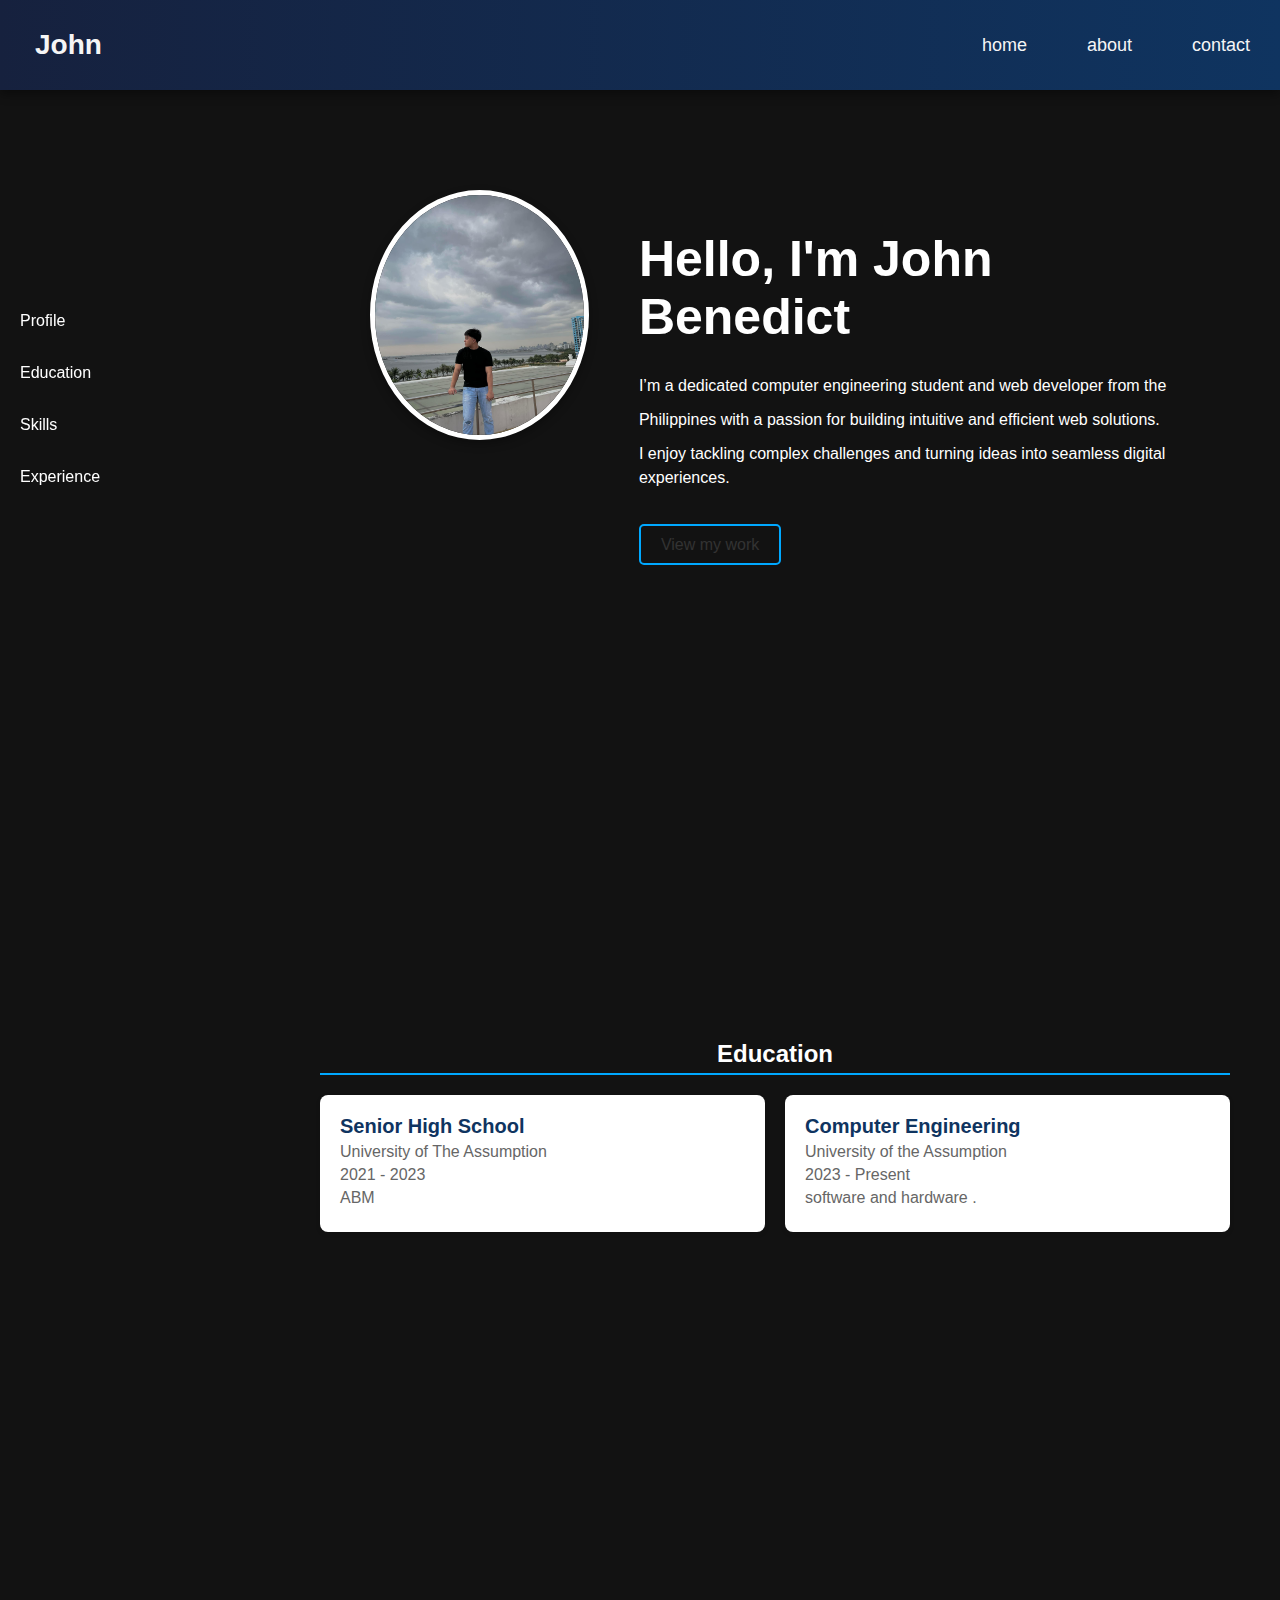
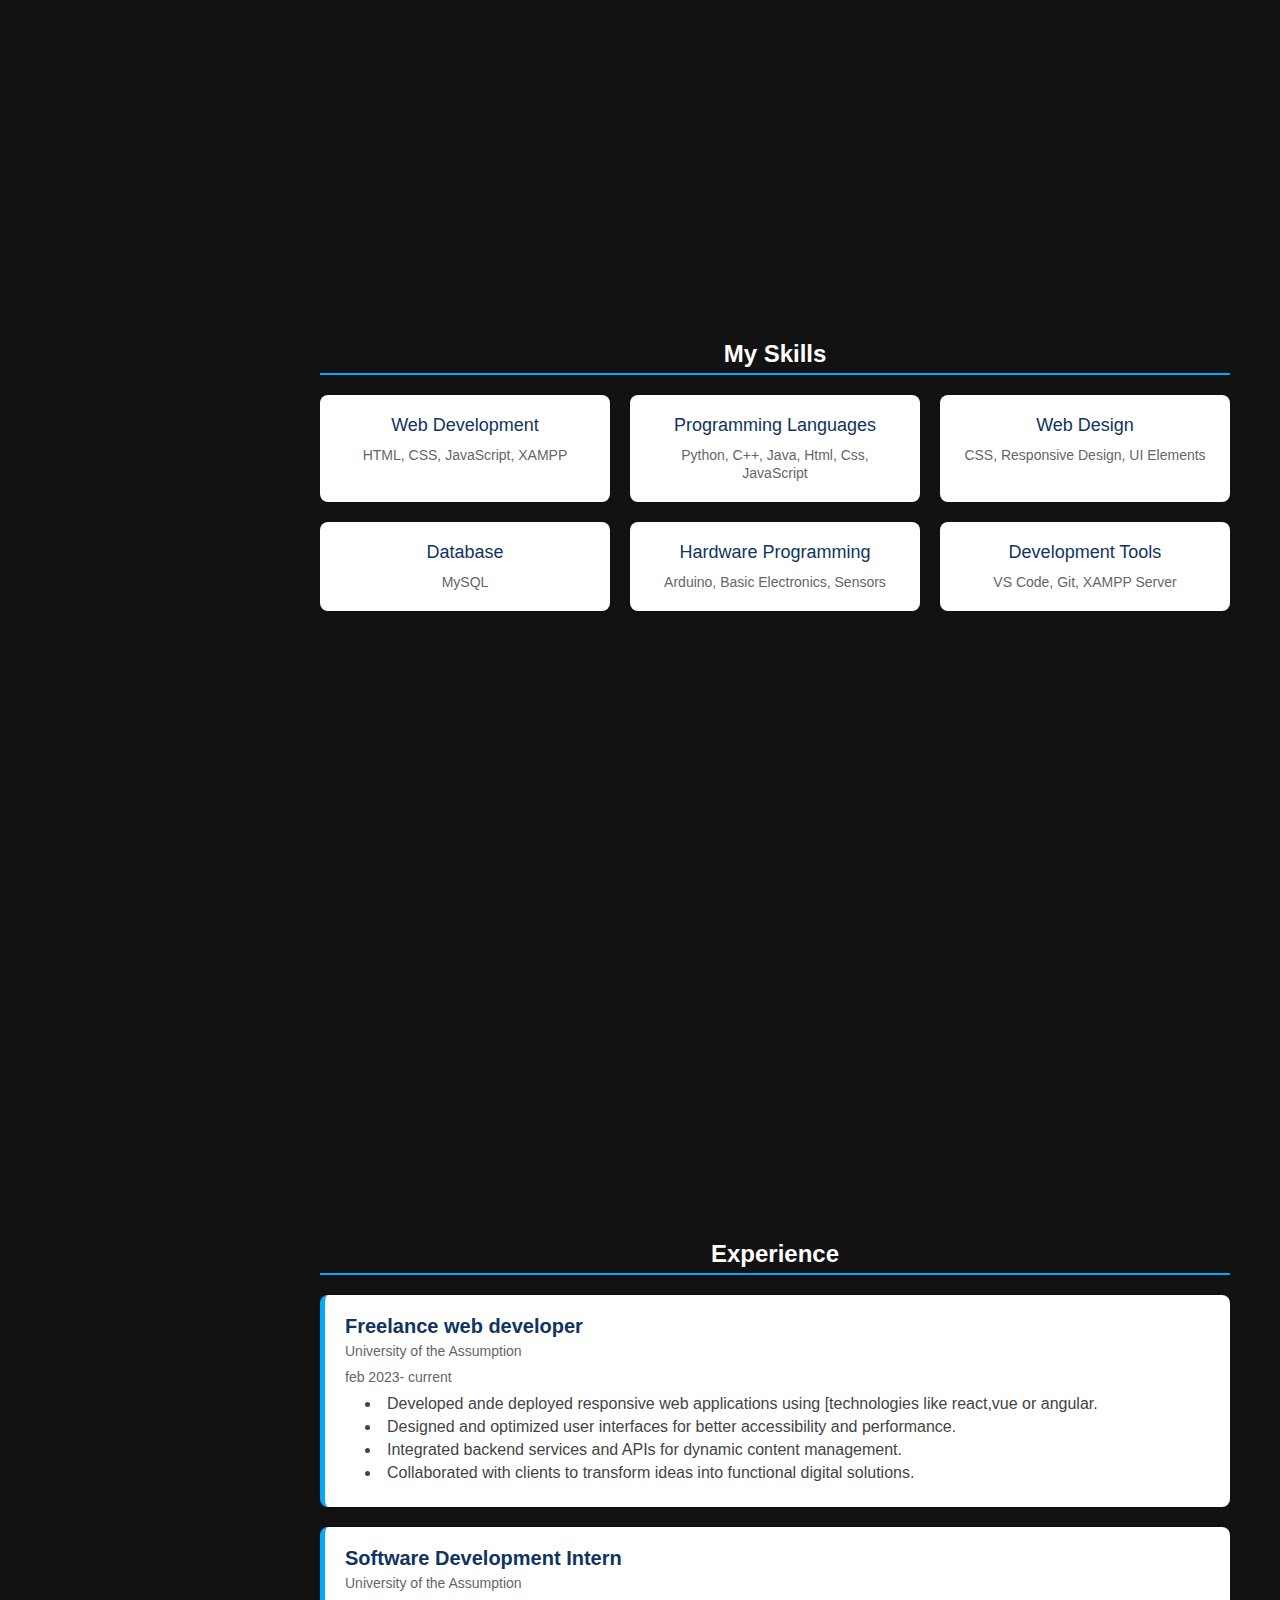
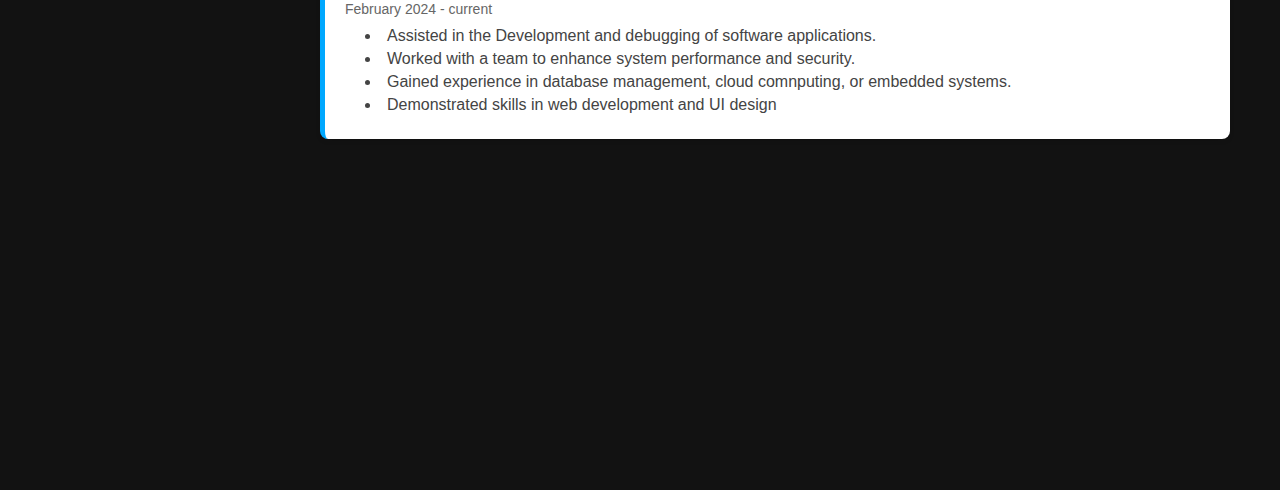
<file: index.html>
<!DOCTYPE html>
<html lang="en">
<head>
    <meta charset="UTF-8">
    <meta name="viewport" content="width=device-width, initial-scale=1.0">
    <link rel="stylesheet" href="css/style.css">
    <link rel="stylesheet" href="css/header.css">
    <link rel="stylesheet" href="css/home.css">
    <title>Document</title>
</head>
<body>
    <header>
        <h1><a href="index.html">John</a></h1>
            <nav>
                <ul>
                    <li>
                        <a href="index.html">home</a>
                    </li>
                    <li>
                        <a href="about.html">about</a>
                    </li>
                    <li>
                        <a href="contact.html">contact</a>
                    </li>
                </ul>
            </nav>
    </header>
    <main>
        <aside>
            <nav>
                <ul>
                    <li><a href="#profile">Profile</a></li>
                    <li><a href="#education">Education</a></li>
                    <li><a href="#skills">Skills</a></li>
                    <li><a href="#experience">Experience</a></li>
                </ul>
            </nav>
        </aside>

        <div class="details">
            <section id="profile">
                <img src="img/jb.jpg" alt="profilepic">
                <div class="profile-text">
                    <h2>Hello, I'm John Benedict</h2>
                    <br>
                    <p>I’m a dedicated computer engineering student and web developer from the</p>
                    <p>Philippines with a passion for building intuitive and efficient web solutions.</p>
                    <p>I enjoy tackling complex challenges and turning ideas into seamless digital experiences.</p>
                    <br>
                    <br>
                    <a href="https://github.com/macalinojb18" class="social-link">View my work</a>

                  </div>
            </section>

            <section id="education">
                <h3 class="section-title">Education</h3>
                <div class="education">
                    <div class="education-box">
                        <h4>Senior High School</h4>
                        <p class="school">University of The Assumption</p>
                        <p class="year">2021 - 2023</p>
                        <p class="description">ABM</p>
                    </div>
                    <div class="education-box">
                        <h4>Computer Engineering</h4>
                        <p class="school">University of the Assumption</p>
                        <p class="year">2023 - Present</p>
                        <p class="description">software and hardware .</p>
                    </div>
                </div>
            </section>

            <section id="skills">
                <h3 class="section-title">My Skills</h3>
                <div class="skills">
                    <div class="skill-box">
                        <p>Web Development</p>
                        <small>HTML, CSS, JavaScript, XAMPP</small>
                    </div>
                    <div class="skill-box">
                        <p>Programming Languages</p>
                        <small>Python, C++, Java, Html, Css, JavaScript</small>
                    </div>
                    <div class="skill-box">
                        <p>Web Design</p>
                        <small>CSS, Responsive Design, UI Elements</small>
                    </div>
                    <div class="skill-box">
                        <p>Database</p>
                        <small>MySQL</small>
                    </div>
                    <div class="skill-box">
                        <p>Hardware Programming</p>
                        <small>Arduino, Basic Electronics, Sensors</small>
                    </div>
                    <div class="skill-box">
                        <p>Development Tools</p>
                        <small>VS Code, Git, XAMPP Server</small>
                    </div>
                </div>
            </section>
        
            <section id="experience">
                <h3 class="section-title">Experience</h3>
                <div class="experience">
                    <div class="experience-box">
                        <h4>Freelance web developer</h4>
                        <p class="company">University of the Assumption</p>
                        <p class="duration">feb 2023- current</p>
                        <ul class="experience-details">
                            <li>Developed ande deployed responsive web applications using [technologies like react,vue or angular.</li>
                            <li>Designed and optimized user interfaces for better accessibility and performance.</li>
                            <li>Integrated backend services and APIs for dynamic content management.</li>
                            <li>Collaborated with clients to transform ideas into functional digital solutions.</li>
                        </ul>
                    </div>
                    <div class="experience-box">
                        <h4>Software Development Intern</h4>
                        <p class="company">University of the Assumption</p>
                        <p class="duration">February 2024 - current</p>
                        <ul class="experience-details">
                            <li>Assisted in the Development and debugging of software applications.</li>
                            <li>Worked with a team to enhance system performance and security.</li>
                            <li>Gained experience in database management, cloud comnputing, or embedded systems.</li>
                            <li>Demonstrated skills in web development and UI design</li>
                        </ul>
                    </div>
                </div>
            </section>
        </div>
    </main>

    <script src="script.js"></script>
</body>
</html>
</file>
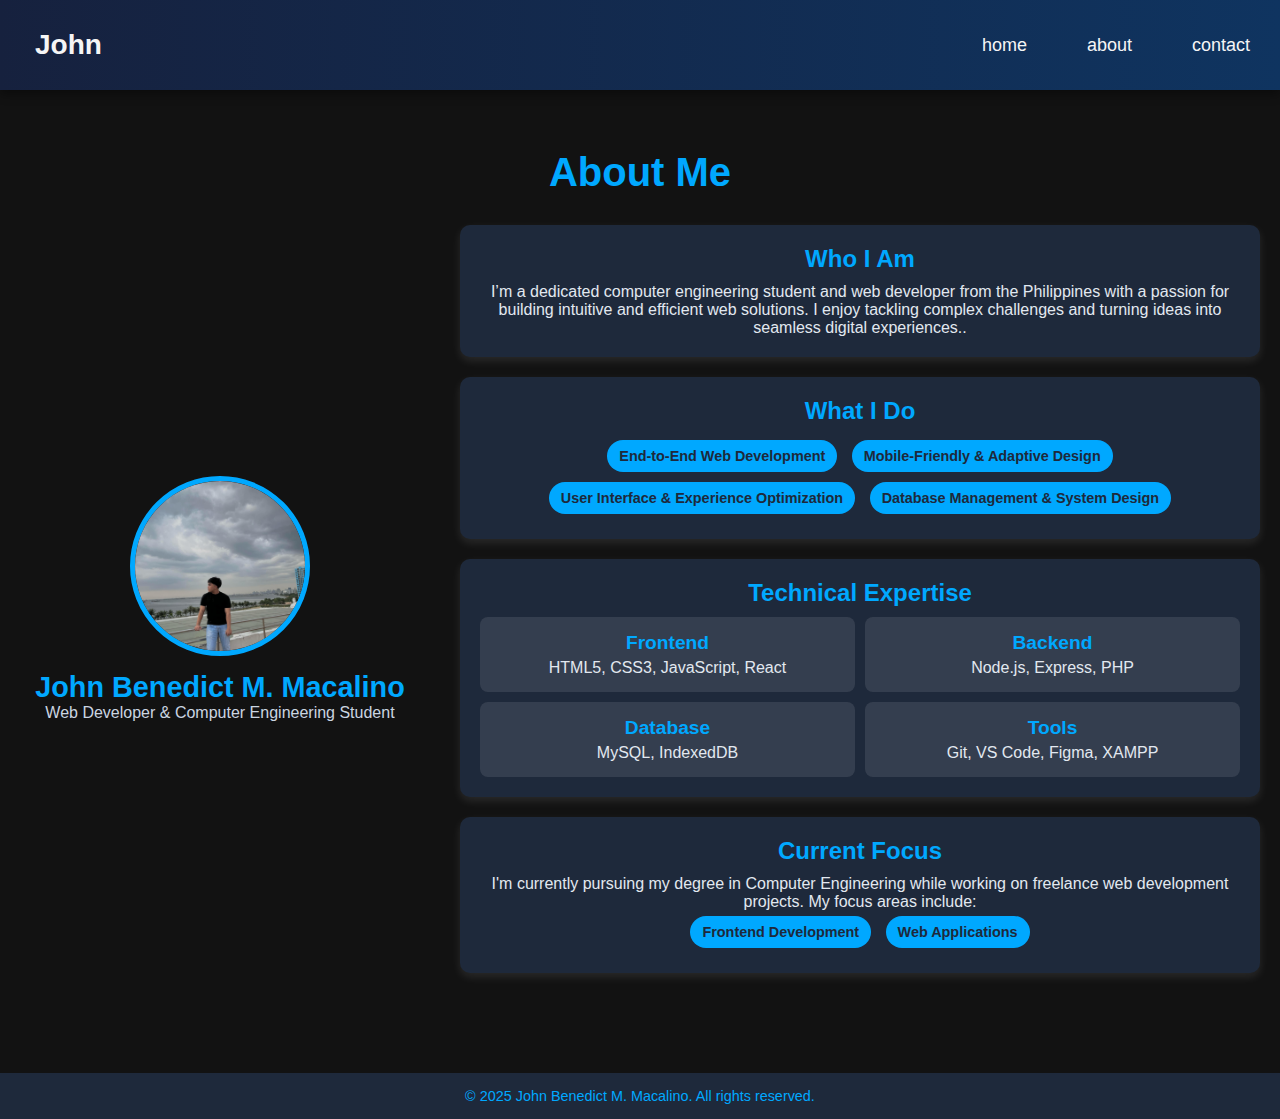
<file: about.html>
<!DOCTYPE html>
<html lang="en">
<head>
    <meta charset="UTF-8">
    <meta name="viewport" content="width=device-width, initial-scale=1.0">
    <link rel="stylesheet" href="css/style.css">
    <link rel="stylesheet" href="css/about.css">
    <link rel="stylesheet" href="css/header.css">
    <title>Document</title>
</head>
<body>
    <header>
        <h1><a href="index.html">John</a></h1>
            <nav>
                <ul>
                    <li>
                        <a href="index.html">home</a>
                    </li>
                    <li>
                        <a href="about.html">about</a>
                    </li>
                    <li>
                        <a href="contact.html">contact</a>
                    </li>
                </ul>
            </nav>
    </header>
        
        <section class="about-section">
            <h2 class="section-title">About Me</h2>
            <div class="about-container">
                <div class="about-image-container">
                    <img src="img/jb.jpg" alt="Joshua J. Atienza" class="about-image">
                    <div class="about-intro">
                        <h3>John Benedict M. Macalino</h3>
                    <p class="subtitle">Web Developer & Computer Engineering Student</p>
                    </div>
                </div>
                
                <div class="about-content">
                    <div class="about-card">
                        <h3>Who I Am</h3>
                        <p>I’m a dedicated computer engineering student and web developer from the Philippines with a passion for building intuitive and efficient web solutions. I enjoy tackling complex challenges and turning ideas into seamless digital experiences..</p>
                    </div>
    
                    <div class="about-card">
                        <h3>What I Do</h3>
                        <ul class="specialty-list">
                            <li>End-to-End Web Development</li>
                            <li>Mobile-Friendly & Adaptive Design</li>
                            <li>User Interface & Experience Optimization</li>
                            <li>Database Management & System Design</li>
                        </ul>
                    </div>
    
                    <div class="about-card">
                        <h3>Technical Expertise</h3>
                        <div class="skills-grid">
                            <div class="skill-category">
                                <h4>Frontend</h4>
                                <p>HTML5, CSS3, JavaScript, React</p>
                            </div>
                            <div class="skill-category">
                                <h4>Backend</h4>
                                <p>Node.js, Express, PHP</p>
                            </div>
                            <div class="skill-category">
                                <h4>Database</h4>
                                <p>MySQL, IndexedDB</p>
                            </div>
                            <div class="skill-category">
                                <h4>Tools</h4>
                                <p>Git, VS Code, Figma, XAMPP</p>
                            </div>
                        </div>
                    </div>
    
                    <div class="about-card">
                        <h3>Current Focus</h3>
                        <p>I'm currently pursuing my degree in Computer Engineering while working on freelance web development projects. My focus areas include:</p>
                        <ul class="focus-list">
                            <li>Frontend Development</li>
                            <li>Web Applications</li>
                        </ul>
                    </div>
                </div>
            </div>
        </section>
    
        <footer>
            <p>© 2025 John Benedict M. Macalino. All rights reserved.</p>
        </footer>
</body>
</html>
</file>
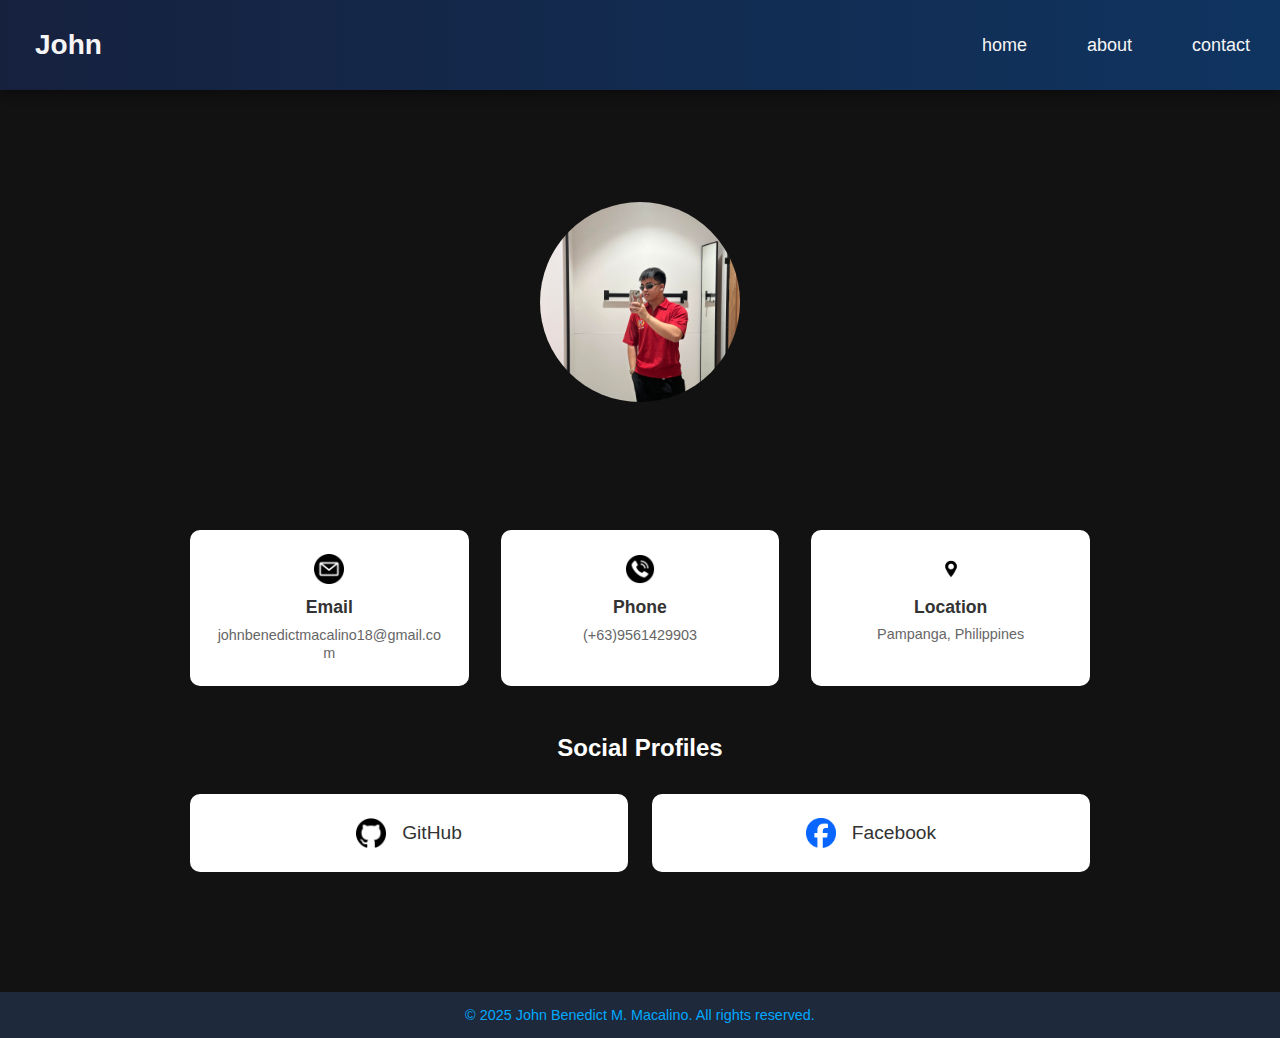
<file: contact.html>
<!DOCTYPE html>
<html lang="en">
<head>
    <meta charset="UTF-8">
    <meta name="viewport" content="width=device-width, initial-scale=1.0">
    <link rel="stylesheet" href="css/style.css">
    <link rel="stylesheet" href="css/header.css">
    <link rel="stylesheet" href="css/contact.css">
    <title>Document</title>
</head>
<body>
    <header>
        <h1><a href="index.html">John</a></h1>
            <nav>
                <ul>
                    <li>
                        <a href="index.html">home</a>
                    </li>
                    <li>
                        <a href="about.html">about</a>
                    </li>
                    <li>
                        <a href="contact.html">contact</a>
                    </li>
                </ul>
            </nav>
    </header>
    <main class="contact-main">
      <section class="contact-hero">
          <div class="profile-container">
              <img src="img/jb2.jpg" alt="John Benedict M. Macalino" class="profile-image">
              <div class="profile-info">
              </div>
          </div>
      </section>

      <section class="contact-grid">
          <div class="contact-card">
              <div class="contact-icon email-icon"></div>
              <h3>Email</h3>
              <a href="johnbenedictmacalino18@gmail.com">johnbenedictmacalino18@gmail.com</a>
          </div>

          <div class="contact-card">
              <div class="contact-icon phone-icon"></div>
              <h3>Phone</h3>
              <a href="tel:+639561429903">(+63)9561429903</a>
          </div>

          <div class="contact-card">
              <div class="contact-icon location-icon"></div>
              <h3>Location</h3>
              <p>Pampanga, Philippines</p>
          </div>
      </section>

      <section class="social-links">
          <h2>Social Profiles</h2>
          <div class="social-grid">
              <a href="https://github.com/macalinojb18" target="_blank" class="social-card github">
                  <div class="social-icon github-icon"></div>
                  <span>GitHub</span>
              </a>
              <a href="https://www.facebook.com/johnbenedict.macalino/" target="_blank" class="social-card facebook">
                  <div class="social-icon facebook-icon"></div>
                  <span>Facebook</span>
              </a>
          </div>
      </section>
  </main>

    <footer>
      <p>© 2025 John Benedict M. Macalino. All rights reserved.</p>
  </footer>
</body>
</html>
</file>
<file: css/style.css>
* {
    padding: 0;
    margin: 0;
    box-sizing: border-box;
    scroll-behavior: smooth;
    font-family: Arial, sans-serif;
}

::-webkit-scrollbar {
    display: none;
}

body {
    height: 100vh;
    width: 100vw;
    background-color: #121212; 
    color: white;
    font-family: Arial, sans-serif;
}

/* 
  .social-links {
    display: flex;
    justify-content: center;
    gap: 40px;
    flex-wrap: wrap;
  }
  

  .social-link {
    text-decoration: none;
    font-size: 1rem;
    color: #333;
    border: 2px solid #00a8ff;
    padding: 10px 20px;
    border-radius: 5px;
    transition: all 0.3s ease;
  }
  

  .social-link:hover {
    background-color: #00a8ff;
    color: #fff;
    cursor: pointer;
  } */

  footer {
    background-color: #1e293b;
    text-align: center;
    padding: 15px;
    color: #00a8ff;
    font-size: 0.9rem;
    margin-top: 40px;
}
</file>
<file: css/header.css>
/* header {
    height: 10%;
    background: linear-gradient(90deg, #1a1a2e, #16213e);
    display: flex;
    gap: 10px;
    padding: 5px 20px;
    align-items: center;
    box-shadow: 0px 4px 10px rgba(0, 0, 0, 0.4);
    transition: all 0.3s ease-in-out;
}

header:hover {
    background: linear-gradient(90deg, #16213e, #0f3460);
}

header h1 {
    width: 80%;
    padding: 0px 15px;
    font-size: 28px;
    font-weight: bold;
}

header h1 a {
    text-decoration: none;
    color: #f5f5f5;
    transition: color 0.3s ease-in-out;
}

header h1 a:hover {
    color: #00a8ff;
}

header nav ul {
    display: flex;
    gap: 40px;
    list-style: none;
}

header nav ul li {
    position: relative;
}

header nav ul li a {
    font-size: 18px;
    text-decoration: none;
    color: #f5f5f5;
    padding: 5px 10px;
    transition: all 0.3s ease-in-out;
}

header nav ul li a:hover {
    color: #00a8ff;
    text-shadow: 0px 0px 10px rgba(0, 168, 255, 0.7);
}


header nav ul li a:active {
    transform: scale(0.9);
    color: #ff4d4d;
}


header nav ul li::after {
    content: "";
    position: absolute;
    width: 0%;
    height: 3px;
    background-color: #00a8ff;
    bottom: -5px;
    left: 50%;
    transition: all 0.3s ease-in-out;
    transform: translateX(-50%);
}

header nav ul li:hover::after {
    width: 100%;
}

header nav ul li:active::after {
    background-color: #ff4d4d;
}
 */


 header {
    height: 10%;
    background: linear-gradient(90deg, #1a1a2e, #16213e);
    display: flex;
    gap: 10px;
    padding: 5px 20px;
    align-items: center;
    box-shadow: 0px 4px 10px rgba(0, 0, 0, 0.4);
    transition: all 0.3s ease-in-out;
}

header:hover {
    background: linear-gradient(90deg, #16213e, #0f3460);
}

header h1 {
    width: 80%;
    padding: 0px 15px;
    font-size: 28px;
    font-weight: bold;
}

header h1 a {
    text-decoration: none;
    color: #f5f5f5;
    transition: color 0.3s ease-in-out;
}

header h1 a:hover {
    color: #00a8ff;
}

header nav ul {
    display: flex;
    gap: 40px;
    list-style: none;
}

header nav ul li {
    position: relative;
}

header nav ul li a {
    font-size: 18px;
    text-decoration: none;
    color: #f5f5f5;
    padding: 5px 10px;
    transition: all 0.3s ease-in-out;
}

header nav ul li a:hover {
    color: #00a8ff;
    text-shadow: 0px 0px 10px rgba(0, 168, 255, 0.7);
}

header nav ul li a:active {
    transform: scale(0.9);
    color: #ff4d4d;
}

header nav ul li::after {
    content: "";
    position: absolute;
    width: 0%;
    height: 3px;
    background-color: #00a8ff;
    bottom: -5px;
    left: 50%;
    transition: all 0.3s ease-in-out;
    transform: translateX(-50%);
}

header nav ul li:hover::after {
    width: 100%;
}

header nav ul li:active::after {
    background-color: #ff4d4d;
}

/* Responsive Styles */
@media screen and (max-width: 768px) {
    header {
        flex-direction: column;
        align-items: center;
        padding: 10px 20px;
        height: 20%;
    }
    
    header h1 {
        width: 100%;
        text-align: center;
        font-size: 24px;
        margin-bottom: 10px;
    }
    
    header nav ul {
        flex-direction: column;
        gap: 10px;
        width: 100%;
        align-items: center;
    }
    
    header nav ul li a {
        font-size: 16px;
        padding: 5px 0;
    }
}

@media screen and (max-width: 480px) {
    header {
        padding: 10px;
        height: 20%;
    }
    
    header h1 {
        font-size: 20px;
        padding: 0 10px;
    }
    
    header nav ul li a {
        font-size: 14px;
        padding: 5px;
    }
}
</file>
<file: css/home.css>
main {
    display: flex;
}


aside {
    width: 250px;
    padding-top: 20px;
    position: fixed;
    left: 0;
    top: 30%;
}

aside nav ul {
    list-style: none;
    padding: 0;
}

aside nav ul li {
    margin: 10px 0;
}

aside nav ul li a {
    display: block;
    text-decoration: none;
    color: white;
    padding: 12px 20px;
    transition: background 0.3s ease, padding-left 0.3s ease;
}


aside nav ul li a:hover {
    background-color: #444;
    padding-left: 30px;     
}


aside nav ul li a.active {
    background-color: #007bff; 
    font-weight: bold;
    padding-left: 30px;
}

section {
    margin-left: 270px; 
    padding: 50px;
    min-height: 100vh; 
}

.details{
    display: flex;
    flex-direction: column;
    width: 100%;
}

img {
    width: 250px;
    height: 250px;
    border-radius: 50%;
    object-fit: cover;
    border: 5px solid white; 
    box-shadow: 0px 4px 10px rgba(0, 0, 0, 0.3); 
}

#profile{
    display: grid;
    gap: 50px;
    align-items: center;
}


#profile {
    display: flex;
    gap: 50 px;  
    align-items: start;
    padding: 100px;
  }
  
  .profile-text {
    padding: 40px 0px;
  }

  .profile-text h2 {
    margin: 0 0 10px 0;
    font-size: 50px;
  }
  
  .profile-text p {
    margin-bottom: 10px;
    line-height: 1.5;
  }

      
    .social-links {
        display: flex;
        justify-content: center;
        gap: 40px;
        flex-wrap: wrap;
    }
    

    .social-link {
        text-decoration: none;
        font-size: 1rem;
        color: #333;
        border: 2px solid #00a8ff;
        padding: 10px 20px;
        border-radius: 5px;
        transition: all 0.3s ease;
    }
    

    .social-link:hover {
        background-color: #00a8ff;
        color: #fff;
        cursor: pointer;
    }
  




.section-title {
    font-size: 24px;
    color: #fff;
    margin-bottom: 20px;
    border-bottom: 2px solid #00a8ff;
    display: flex;
    padding-bottom: 5px;
    align-items: center;
    justify-content: center;
}


.education {
    display: flex;
    flex-wrap: wrap;
    gap: 20px;
    justify-content: space-around;
}

.education-box {
    background: #fff;
    padding: 20px;
    flex: 1 1 calc(45% - 20px);
    border-radius: 8px;
    box-shadow: 0 2px 5px rgba(0, 0, 0, 0.1);
}

.education-box h4 {
    font-size: 20px;
    margin-bottom: 5px;
    color: #0f3460;
}

.education-box .school,
.education-box .year,
.education-box .description {
    margin: 5px 0;
    color: #666;
}

.skills {
    display: flex;
    flex-wrap: wrap;
    gap: 20px;
    justify-content: space-around;
}

.skill-box {
    background: #fff;
    padding: 20px;
    flex: 1 1 calc(30% - 20px);
    text-align: center;
    border-radius: 8px;
    box-shadow: 0 2px 5px rgba(0, 0, 0, 0.1);
    transition: transform 0.3s ease;
}

.skill-box:hover {
    transform: translateY(-5px);
}

.skill-box p {
    font-size: 18px;
    margin-bottom: 10px;
    color: #0f3460;
}

.skill-box small {
    font-size: 14px;
    color: #666;
}

.experience {
    display: flex;
    flex-direction: column;
    gap: 20px;
}

.experience-box {
    background: #fff;
    padding: 20px;
    border-left: 5px solid #00a8ff;
    border-radius: 8px;
    box-shadow: 0 2px 5px rgba(0, 0, 0, 0.1);
}

.experience-box h4 {
    font-size: 20px;
    margin-bottom: 5px;
    color: #0f3460;
}

.experience-box .company,
.experience-box .duration {
    font-size: 14px;
    color: #666;
    margin-bottom: 10px;
}

.experience-details {
    list-style: disc inside;
    padding-left: 20px;
    color: #444;
}

.experience-details li {
    margin-bottom: 5px;
}


@media screen and (max-width: 768px) {
    .education, .skills {
        flex-direction: column;
        align-items: center;
    }
    
    .education-box,
    .skill-box {
        flex: 1 1 100%;
    }
}
</file>
<file: css/about.css>
.about-section {

    color: #e2e8f0; /* Light gray text */
    padding: 60px 20px;
    text-align: center;
}

/* Section Title */
.section-title {
    font-size: 2.5rem;
    font-weight: bold;
    color: #00a8ff; /* Yellow accent */
    margin-bottom: 30px;
}

/* About Container - Grid Layout */
.about-container {
    display: grid;
    grid-template-columns: 1fr 2fr;
    gap: 40px;
    /* max-width: 1100px; */
    margin: auto;
    align-items: center;
}

/* Image Container */
.about-image-container {
    display: flex;
    flex-direction: column;
    align-items: center;
    text-align: center;
}

/* Profile Image */
.about-image {
    width: 180px;
    height: 180px;
    object-fit: cover;
    border-radius: 50%;
    border: 5px solid #00a8ff; /* Yellow Border */
    transition: transform 0.3s ease-in-out;
}

/* Hover Effect on Image */
.about-image:hover {
    transform: scale(1.1);
}

/* Name and Subtitle */
.about-intro h3 {
    font-size: 1.8rem;
    margin-top: 15px;
    color: #00a8ff;
}

.subtitle {
    font-size: 1rem;
    font-weight: 300;
    color: #cbd5e1;
}

/* Content Styling */
.about-content {
    display: flex;
    flex-direction: column;
    gap: 20px;
}

/* About Cards */
.about-card {
    background-color: #1e293b; /* Darker blue */
    padding: 20px;
    border-radius: 10px;
    box-shadow: 0 4px 10px rgba(255, 255, 255, 0.1);
    transition: transform 0.3s ease-in-out;
}

/* Hover Effect on Cards */
.about-card:hover {
    transform: translateY(-5px);
}

/* Titles in Cards */
.about-card h3 {
    color: #00a8ff;
    font-size: 1.5rem;
    margin-bottom: 10px;
}

/* Specialty List */
.specialty-list,
.focus-list {
    list-style: none;
    padding-left: 0;
}

.specialty-list li,
.focus-list li {
    background: #00a8ff;
    color: #1e293b;
    display: inline-block;
    padding: 8px 12px;
    border-radius: 20px;
    font-weight: bold;
    margin: 5px;
    font-size: 0.9rem;
}

/* Skills Grid */
.skills-grid {
    display: grid;
    grid-template-columns: repeat(2, 1fr);
    gap: 10px;
}

/* Skill Category */
.skill-category {
    background: rgba(255, 255, 255, 0.1);
    padding: 15px;
    border-radius: 8px;
    text-align: center;
}

.skill-category h4 {
    color: #00a8ff;
    font-size: 1.2rem;
    margin-bottom: 5px;
}

@media (max-width: 768px) {
    .about-container {
        grid-template-columns: 1fr;
    }
}
</file>
<file: css/contact.css>
.contact-form {
  max-width: 600px;
  margin: 120px auto 60px;
  padding: 3rem;
  background: white;
  border-radius: 10px;
  box-shadow: 0 5px 15px rgba(0,0,0,0.1);
}

.form-group {
  margin-bottom: 1.5rem;
}

.form-input {
  width: 100%;
  padding: 1rem;
  border: 1px solid #ddd;
  border-radius: 5px;
  font-size: 1rem;
  transition: border-color 0.3s ease;
}

.form-input:focus {
  outline: none;
  border-color: #000000;
}

textarea.form-input {
  height: 150px;
  resize: vertical;
}

.contact-info {
  margin-top: 2rem;
  text-align: center;
  color: #666;
}

.profile-section {
  padding: 6rem 2rem 2rem;
  margin-top: 60px;
  background: white;
}

.profile-container {
  max-width: 800px;
  margin: 0 auto;
  display: flex;
  align-items: center;
  gap: 3rem;
  padding: 2rem;
}

.profile-image {
  width: 200px;
  height: 200px;
  border-radius: 50%;
  object-fit: cover;
  border: 4px solid var(--primary);
  box-shadow: 0 5px 15px var(--primary-shadow);
}

.profile-info {
  flex: 1;
}

.profile-info h2 {
  color: #333;
  margin-bottom: 0.5rem;
}

.profile-title {
  color: #666;
  font-size: 1.1rem;
  margin-bottom: 1.5rem;
}

.profile-contact-info {
  display: grid;
  gap: 1rem;
}

.contact-item {
  display: flex;
  align-items: center;
  gap: 1rem;
}

.contact-icon {
  width: 24px;
  height: 24px;
  background-size: contain;
  background-repeat: no-repeat;
}

.email-icon {
  background-image: url('../img/email.jpg');
  width: 40px;
  height: 40px;
  background-size: contain;
  background-repeat: no-repeat;
  background-position: center;
  margin: 0 auto 1rem;
}

.phone-icon {
  background-image: url('../img/phone.jpg');
  width: 40px;
  height: 40px;
  background-size: contain;
  background-repeat: no-repeat;
  background-position: center;
  margin: 0 auto 1rem;
}

.location-icon {
  background-image: url('../img/loc.jpg');
  width: 40px;
  height: 40px;
  background-size: contain;
  background-repeat: no-repeat;
  background-position: center;
  margin: 0 auto 1rem;
}

/* Existing contact form styles */
.contact-form {
  max-width: 800px;
  margin: 2rem auto;
  padding: 2rem;
}

.contact-section {
  max-width: 1200px;
  margin: 120px auto 60px;
  padding: 2rem;
}

.contact-grid {
  display: grid;
  grid-template-columns: repeat(3, 1fr);
  gap: 2rem;
  margin: 3rem auto;
  max-width: 900px;
}

.contact-card {
  background: white;
  padding: 1.5rem;
  border-radius: 10px;
  box-shadow: 0 5px 15px var(--primary-shadow);
  text-align: center;
  transition: transform 0.3s ease;
}

.contact-card:hover {
  transform: translateY(-5px);
  box-shadow: 0 8px 20px var(--primary-shadow);
}

.contact-card h3 {
  font-size: 1.1rem;
  margin-bottom: 0.5rem;
  color: #333;
}

.contact-card p,
.contact-card a {
  font-size: 0.9rem;
  color: #666;
  word-break: break-word;
  text-decoration: none;
  transition: color 0.3s ease;
}

.contact-card a:hover {
  color: var(--primary);
}

.contact-icon {
  width: 30px;
  height: 30px;
  margin: 0 auto 0.8rem;
  background-size: contain;
  background-position: center;
}

@media (max-width: 768px) {
  .profile-container {
      flex-direction: column;
      text-align: center;
  }

  .profile-contact-info {
      justify-content: center;
  }
}

.contact-main {
  max-width: 1200px;
  margin: 0 auto;
  padding: 80px 2rem;
}

.contact-hero {
  text-align: center;
  margin-bottom: 4rem;
}

.profile-container {
  display: flex;
  flex-direction: column;
  align-items: center;
  gap: 2rem;
}

.profile-image {
  width: 200px;
  height: 200px;
  border-radius: 50%;
  object-fit: cover;
  border: 4px solid var(--primary);
  box-shadow: 0 5px 15px var(--primary-shadow);
}

.profile-info h1 {
  font-size: 3rem;
  color: var(--primary-dark);
  margin-bottom: 1rem;
}

.subtitle {
  font-size: 1.2rem;
  color: #666;
}

.contact-grid {
  display: grid;
  grid-template-columns: repeat(3, 1fr);
  gap: 2rem;
  margin-bottom: 4rem;
  margin: 3rem auto;
  max-width: 900px;
}

.contact-card {
  background: white;
  padding: 1.5rem;
  border-radius: 10px;
  box-shadow: 0 5px 15px var(--primary-shadow);
  text-align: center;
  transition: transform 0.3s ease;
}

.contact-card:hover {
  transform: translateY(-5px);
  box-shadow: 0 8px 20px var(--primary-shadow);
}

.contact-icon {
  width: 30px;
  height: 30px;
  margin: 0 auto 0.8rem;
  background-size: contain;
  background-position: center;
}

.contact-card h3 {
  font-size: 1.1rem;
  margin-bottom: 0.5rem;
  color: #333;
}

.contact-card p,
.contact-card a {
  font-size: 0.9rem;
  color: #666;
  word-break: break-word;
  text-decoration: none;
  transition: color 0.3s ease;
}

.contact-card a:hover {
  color: var(--primary);
}

.social-links {
  text-align: center;
}

.social-links h2 {
  margin-bottom: 2rem;
  color: var(--primary-dark);
}

.social-grid {
  display: grid;
  grid-template-columns: repeat(3, 1fr);
  gap: 2rem;
  max-width: 900px;
  margin: 0 auto;
}

.social-card {
  display: flex;
  align-items: center;
  justify-content: center;
  gap: 1.5rem;
  padding: 2rem;
  background: white;
  border-radius: 15px;
  box-shadow: 0 5px 15px var(--primary-shadow);
  text-decoration: none;
  color: #333;
  transition: all 0.3s ease;
}

.social-card:hover {
  transform: translateY(-5px);
  background-color: #00a8ff;;
  /* background: var(--primary-light); */
}

.social-icon {
  width: 40px;
  height: 40px;
  background-size: cover;
  background-position: center;
}

.github-icon {
  background-image: url('../img/githublogo.jpg');
}


.facebook-icon {
  background-image: url('../img/facebook.jpg');
}

.social-card span {
  font-size: 1.2rem;
  font-weight: 500;
}

@media (max-width: 768px) {
  .social-grid {
      grid-template-columns: 1fr;
      max-width: 400px;
  }
}

.social-grid {
  display: grid;
  grid-template-columns: repeat(auto-fit, minmax(200px, 1fr));
  gap: 1.5rem;
}

.social-card {
  display: flex;
  align-items: center;
  justify-content: center;
  gap: 1rem;
  padding: 1.5rem;
  background: white;
  border-radius: 10px;
  box-shadow: 0 5px 15px var(--primary-shadow);
  text-decoration: none;
  color: #333;
  transition: transform 0.3s ease;
}

.social-card:hover {
  transform: translateY(-5px);
}

.social-icon {
  width: 30px;
  height: 30px;
  background-size: contain;
  background-position: center;
}

@media (max-width: 768px) {
  .contact-grid {
      grid-template-columns: 1fr;
      max-width: 400px;
  }

  .social-grid {
      grid-template-columns: 1fr;
      gap: 1rem;
  }

  .profile-info h1 {
      font-size: 2rem;
  }
}

@media (max-width: 480px) {
  .contact-card {
      padding: 1rem;
  }

  .social-card {
      padding: 1rem;
  }
}

/* .contact-section {
    max-width: 1200px;
    margin: 0 auto;
    padding: 60px 20px;
    text-align: center;
  }
  

  .contact-section h2 {
    font-size: 2.5rem;
    color: #00a8ff; 
    margin-bottom: 10px;
  }
  
  .subtitle {
    font-size: 1rem;
    color: #555;
    margin-bottom: 40px;
  }
  

  .cards-container {
    display: flex;
    flex-wrap: wrap;       
    justify-content: center; 
    gap: 30px;             
    margin-bottom: 40px;
  }
  

  .contact-card {
    background-color: #fff;
    border-radius: 10px;
    width: 250px;        
    padding: 20px;
    box-shadow: 0 4px 10px rgba(0,0,0,0.1);
    transition: transform 0.3s ease;
  }
  

  .contact-card:hover {
    transform: translateY(-5px);
  }
  

  .contact-card h3 {
    font-size: 1.2rem;
    margin-bottom: 10px;
    color: #00a8ff;
  }
  

  .contact-card p {
    font-size: 1rem;
    color: #333;
    word-wrap: break-word; 
  }
  

  .social-title {
    font-size: 1.5rem;
    color: #00a8ff;
    margin-bottom: 20px;
  } */
</file>
